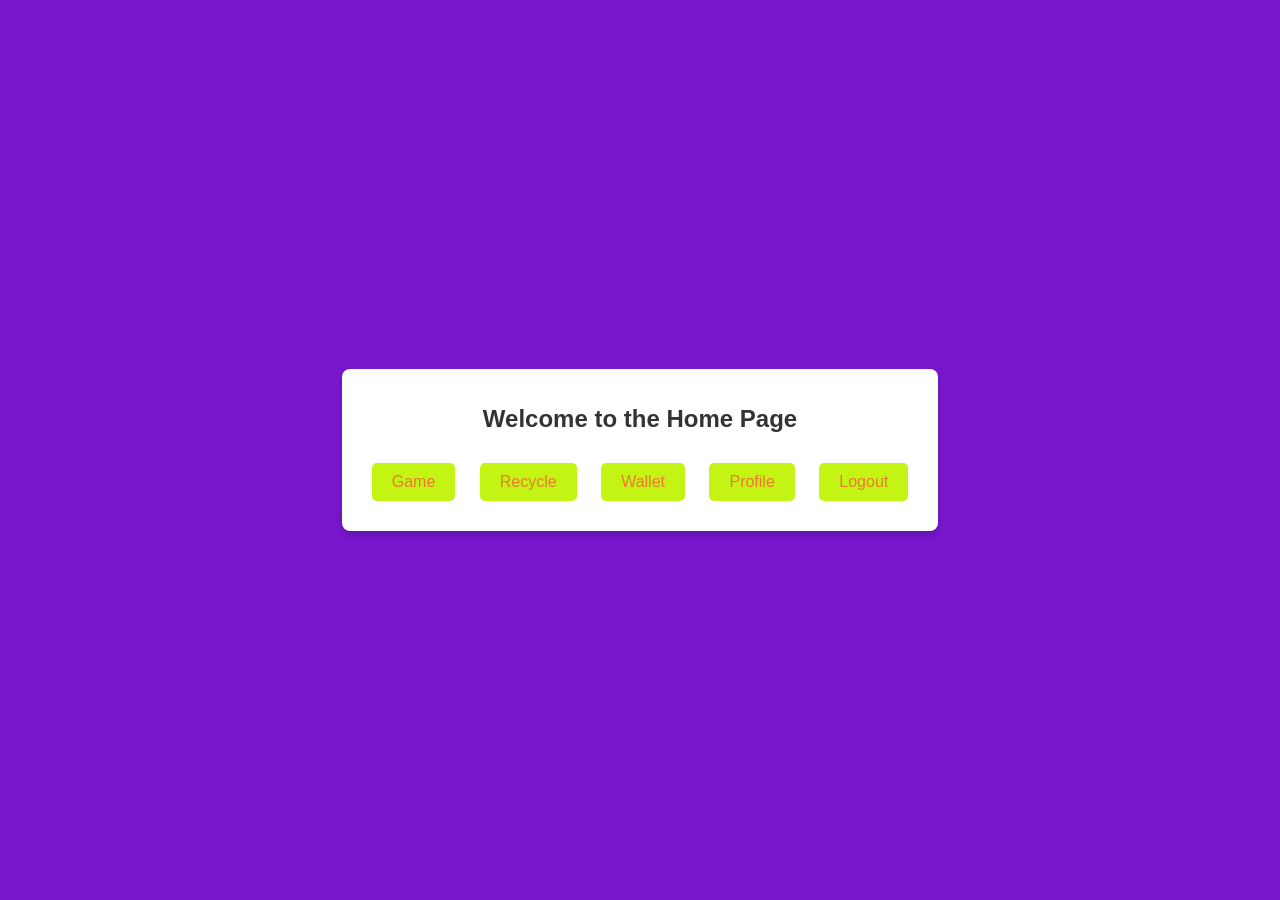
<file: index.html>
<!DOCTYPE html>
<html lang="en">
<head>
    <meta charset="UTF-8">
    <meta name="viewport" content="width=device-width, initial-scale=1.0">
    <title>Home Page</title>
    <link rel="stylesheet" href="style.css">
    <style>
        body {
            font-family: Arial, sans-serif;
            margin: 0;
            padding: 0;
            background-color: #7917cf;
            display: flex;
            justify-content: center;
            align-items: center;
            height: 100vh;
        }
        .home-container {
            text-align: center;
            background: #fff;
            padding: 20px;
            border-radius: 8px;
            box-shadow: 0 4px 8px rgba(0, 0, 0, 0.2);
        }
        .home-container h1 {
            margin-bottom: 20px;
            font-size: 24px;
        }
        .home-container button {
            margin: 10px;
            padding: 10px 20px;
            font-size: 16px;
            color: #ed7a2e;
            background-color: #c3f413;
            border: none;
            border-radius: 5px;
            cursor: pointer;
        }
        .home-container button:hover {
            background-color: #e50889;
        }
    </style>
</head>
<body>
    <div class="home-container">
        <h1>Welcome to the Home Page</h1>
        <button id="gameButton">Game</button>
        <button id="recycleButton">Recycle</button>
        <button id="walletButton">Wallet</button>
        <button id="profileButton">Profile</button>
        <button id="logoutButton">Logout</button>
    </div>

    <script>
        document.getElementById("gameButton").addEventListener("click", () => {
            window.location.href = "game.html"; // Redirect to the game page
        });

        document.getElementById("recycleButton").addEventListener("click", () => {
            window.location.href = "recycle.html"; // Redirect to the recycle page
        });

        document.getElementById("walletButton").addEventListener("click", () => {
            window.location.href = "wallet.html"; // Redirect to the wallet page
        });

        document.getElementById("profileButton").addEventListener("click", () => {
            window.location.href = "profile.html"; // Redirect to the profile page
        });

        document.getElementById("logoutButton").addEventListener("click", () => {
            alert("You have successfully logged out!");
            window.location.href = "index.html"; // Redirect to the login page
        });
    </script>
</body>
</html>
</file>
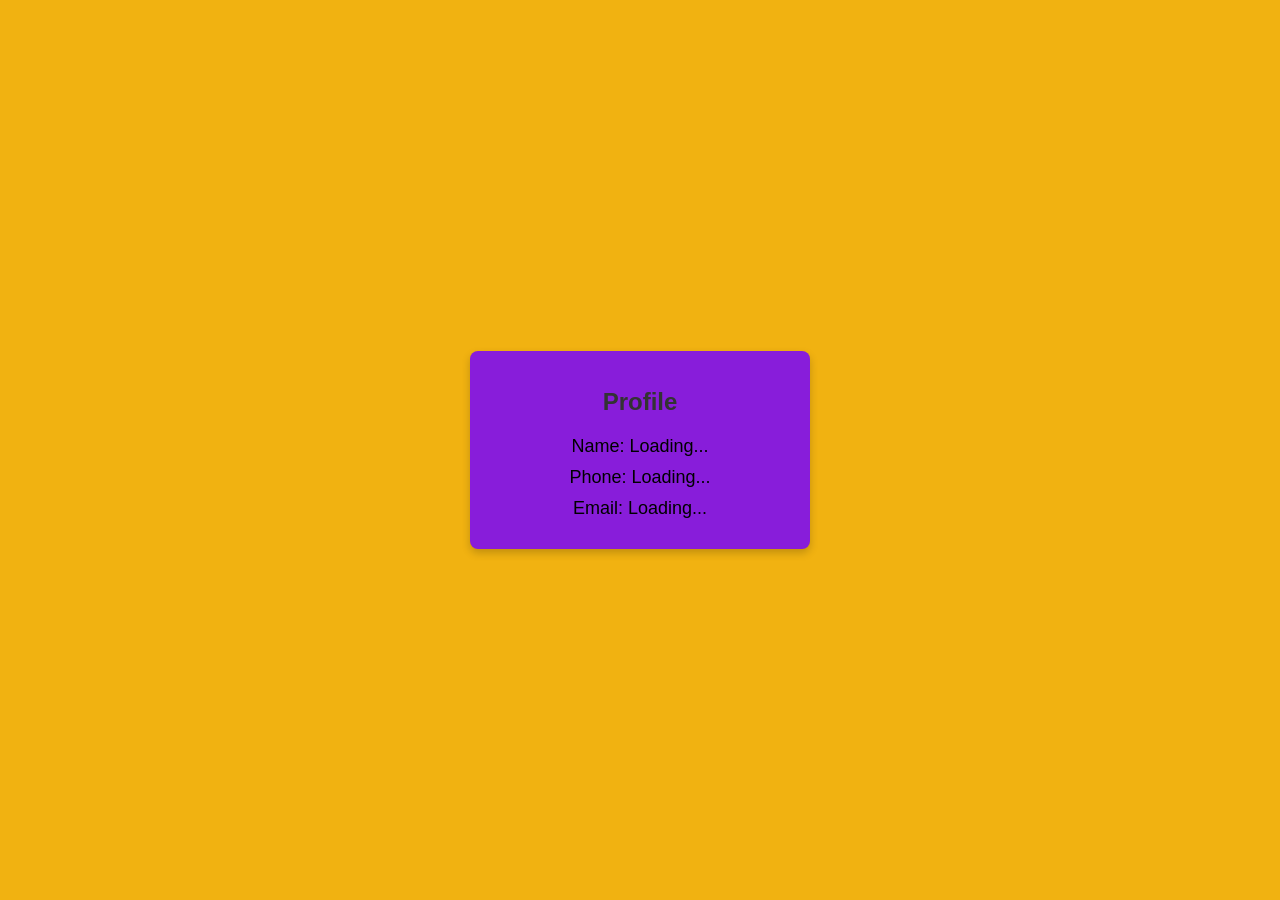
<file: profile.html>
<!DOCTYPE html>
<html lang="en">
<head>
    <meta charset="UTF-8">
    <meta name="viewport" content="width=device-width, initial-scale=1.0">
    <title>Profile</title>
    <link rel="stylesheet" href="style.css">
    <style>
        body {
            font-family: Arial, sans-serif;
            margin: 0;
            padding: 0;
            background-color: #f1b211;
            display: flex;
            justify-content: center;
            align-items: center;
            height: 100vh;
        }
        .profile-container {
            text-align: center;
            background: #881dda;
            padding: 20px;
            border-radius: 8px;
            box-shadow: 0 4px 8px rgba(0, 0, 0, 0.2);
            width: 300px;
        }
        .profile-container h1 {
            margin-bottom: 20px;
            font-size: 24px;
        }
        .profile-container p {
            margin: 10px 0;
            font-size: 18px;
        }
    </style>
</head>
<body>
    <div class="profile-container">
        <h1>Profile</h1>
        <p id="name">Name: Loading...</p>
        <p id="phone">Phone: Loading...</p>
        <p id="email">Email: Loading...</p>
    </div>

    <script>
        // Airtable API configuration
        const airtableUrl = `https://api.airtable.com/v0/appJomjtXFyVtiDt4/Table%201`;
        const airtableApiKey = "patTwPbTDf6iIHxFW.ed0efd4b8252edcc066ddde2185c37a1a4e329f60093eefa622d8e677229ad9b"

        // Fetch data from Airtable and update the profile
        async function fetchProfile() {
            try {
                const response = await fetch(`${airtableUrl}?maxRecords=1&view=Grid%20view`, {
                    headers: {
                        Authorization: `Bearer ${airtableApiKey}`,
                    },
                });

                if (!response.ok) {
                    throw new Error(`Failed to fetch profile data: ${response.statusText}`);
                }

                const data = await response.json();
                const name = data.records[0]?.fields?.Name || "N/A";
                const phone = data.records[0]?.fields?.Phone || "N/A";
                const email = data.records[0]?.fields?.Email || "N/A";

                // Update the profile page
                document.getElementById("name").textContent = `Name: ${name}`;
                document.getElementById("phone").textContent = `Phone: ${phone}`;
                document.getElementById("email").textContent = `Email: ${email}`;
            } catch (error) {
                console.error("Error fetching profile data:", error.message);
                alert("Failed to load profile information. Please try again.");
            }
        }

        // Call the function to fetch profile data on page load
        fetchProfile();
    </script>
</body>
</html>
</file>
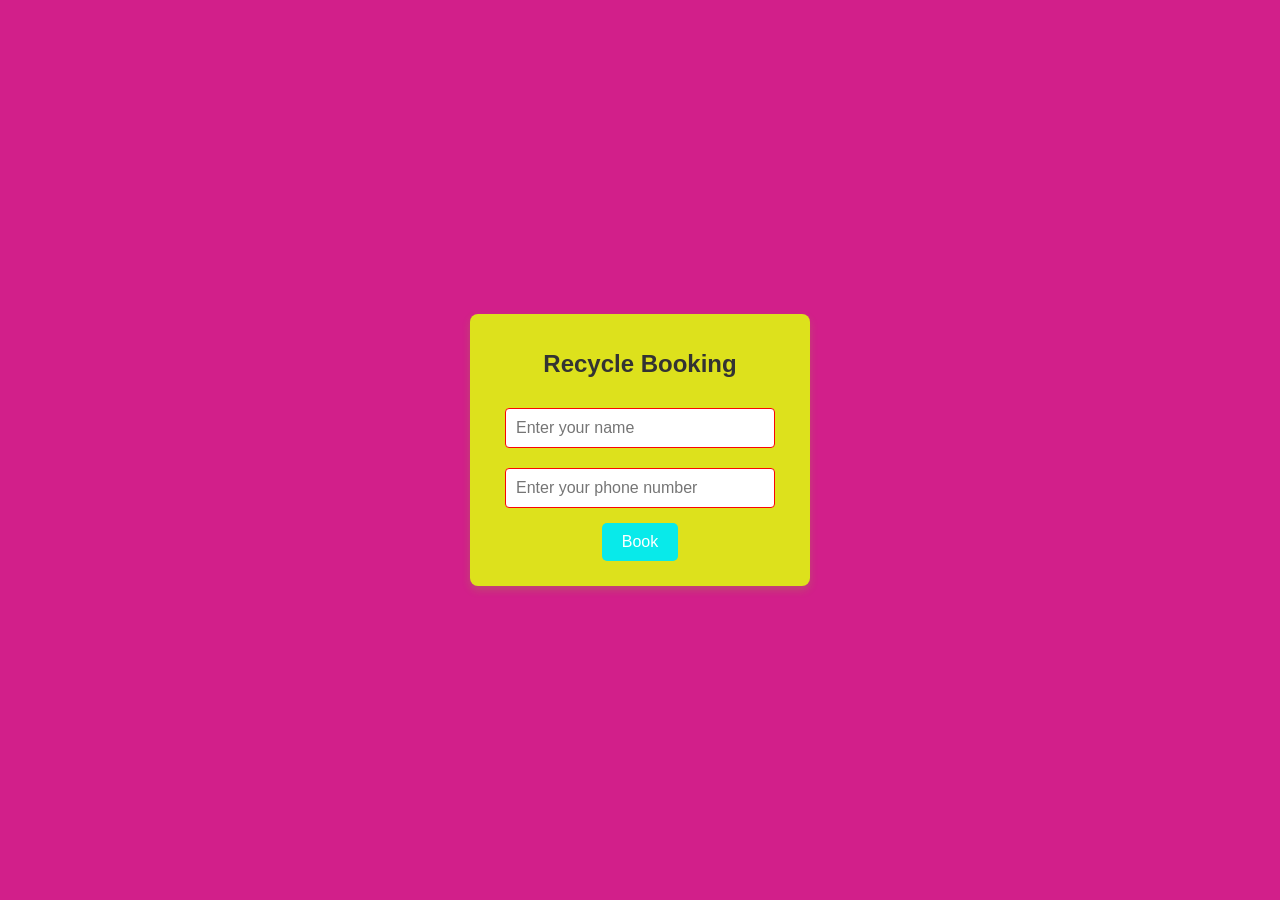
<file: recycle.html>
<!DOCTYPE html>
<html lang="en">
<head>
    <meta charset="UTF-8">
    <meta name="viewport" content="width=device-width, initial-scale=1.0">
    <title>Recycle</title>
    <link rel="stylesheet" href="style.css">
    <style>
        body {
            font-family: Arial, sans-serif;
            margin: 0;
            padding: 0;
            background-color: #d21f8a;
            display: flex;
            justify-content: center;
            align-items: center;
            height: 100vh;
        }
        .recycle-container {
            text-align: center;
            background: #dde11c;
            padding: 20px;
            border-radius: 8px;
            box-shadow: 0 4px 8px rgba(117, 234, 22, 0.2);
            width: 300px;
        }
        .recycle-container h1 {
            margin-bottom: 20px;
            font-size: 24px;
        }
        .recycle-container input {
            width: 90%;
            padding: 10px;
            margin: 10px 0;
            border: 1px solid #fa0505;
            border-radius: 4px;
            font-size: 16px;
        }
        .recycle-container button {
            padding: 10px 20px;
            font-size: 16px;
            color: #fff;
            background-color: #08eaea;
            border: none;
            border-radius: 5px;
            cursor: pointer;
        }
        .recycle-container button:hover {
            background-color: #25e6e9;
        }
    </style>
</head>
<body>
    <div class="recycle-container">
        <h1>Recycle Booking</h1>
        <form id="recycleForm">
            <input type="text" id="name" placeholder="Enter your name" required>
            <input type="text" id="phone" placeholder="Enter your phone number" required>
            <button type="submit">Book</button>
        </form>
    </div>

    <script>
        document.getElementById("recycleForm").addEventListener("submit", function(event) {
            event.preventDefault(); // Prevent the form from refreshing the page

            const name = document.getElementById("name").value.trim();
            const phone = document.getElementById("phone").value.trim();

            // Validate input fields
            if (!name || !phone) {
                alert("Please fill in all the fields.");
                return;
            }

            // Show success message
            alert("Successfully booked!");
            
            // Optionally, clear the form
            document.getElementById("recycleForm").reset();
        });
    </script>
</body>
</html>
</file>
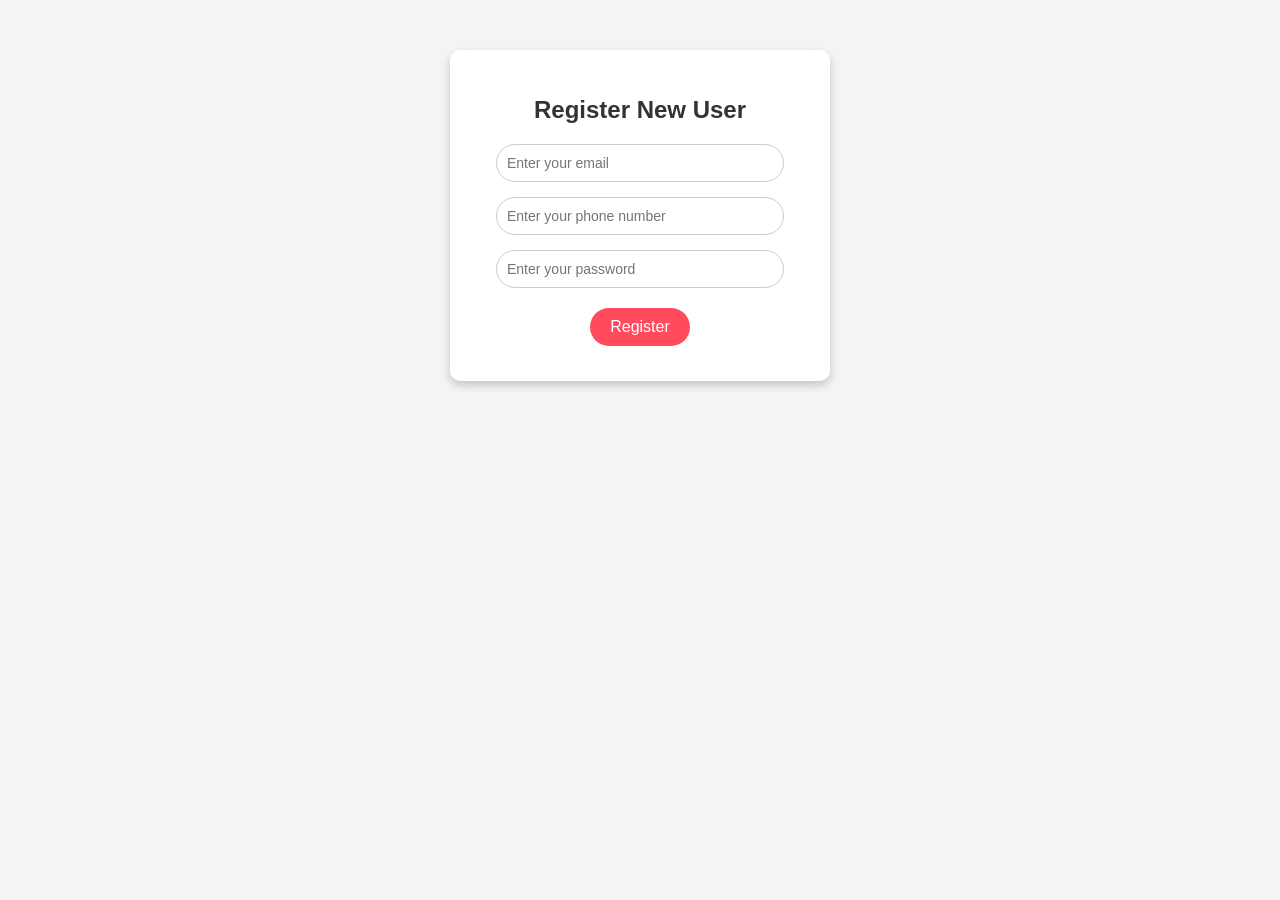
<file: registration.html>
<!DOCTYPE html>
<html lang="en">
<head>
    <meta charset="UTF-8">
    <meta name="viewport" content="width=device-width, initial-scale=1.0">
    <title>Registration</title>
    <link rel="stylesheet" href="style.css">
</head>
<body>
    <div class="registration-container">
        <h1>Register New User</h1>
        <form id="registrationForm">
            <input type="text" id="email" placeholder="Enter your email" required>
            <input type="text" id="phone" placeholder="Enter your phone number" required>
            <input type="password" id="newPassword" placeholder="Enter your password" required>
            <button type="submit">Register</button>
        </form>
    </div>

    <script>
        document.getElementById("registrationForm").addEventListener("submit", function (event) {
            event.preventDefault(); // Prevent the form from refreshing the page
            const email = document.getElementById("email").value;
            const phone = document.getElementById("phone").value;
            const password = document.getElementById("newPassword").value;

            if (email && phone && password) {
                alert("Registration successful for: " + email);
                // Add code to save user details later
                window.location.href = "search.html"; // Redirect to search page
            } else {
                alert("Please fill in all the fields.");
            }
        });
    </script>
</body>
</html>
</file>
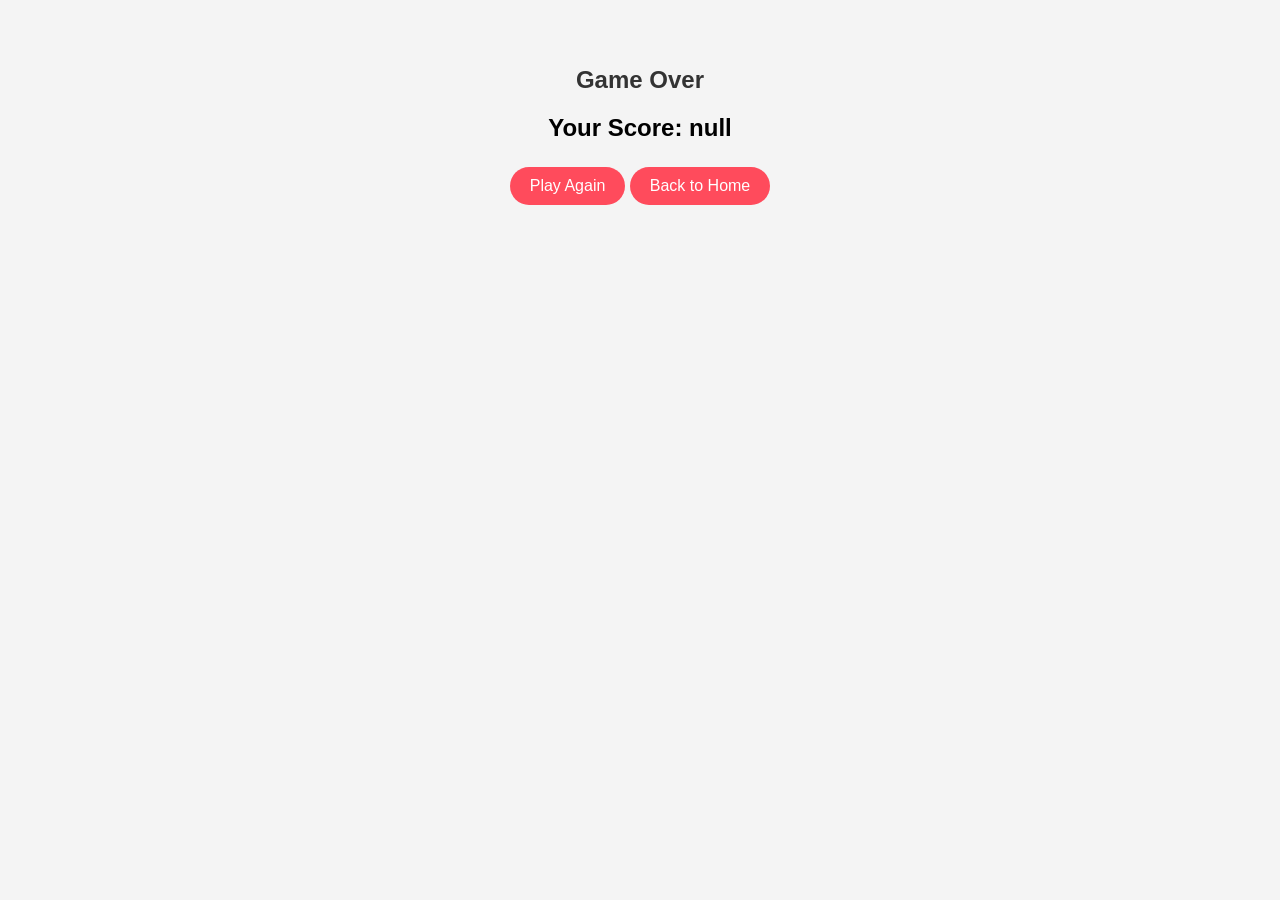
<file: result.html>
<!DOCTYPE html>
<html lang="en">
<head>
    <meta charset="UTF-8">
    <meta name="viewport" content="width=device-width, initial-scale=1.0">
    <title>Game Result</title>
    <link rel="stylesheet" href="style.css">
</head>
<body>
    <div class="result-container">
        <h1>Game Over</h1>
        <h2 id="finalScore">Your Score: 0</h2>
        <button onclick="playAgain()">Play Again</button>
        <button onclick="goBack()">Back to Home</button>
    </div>

    <script>
        // Retrieve score from localStorage
        const finalScore = localStorage.getItem("gameScore");
        document.getElementById("finalScore").innerText = "Your Score: " + finalScore;

        // Play Again redirects back to the game page
        function playAgain() {
            window.location.href = "game.html";
        }

        // Go Back redirects to the main login page
        function goBack() {
            window.location.href = "index.html"; // Change this to your actual main page
        }
    </script>
</body>
</html>
</file>
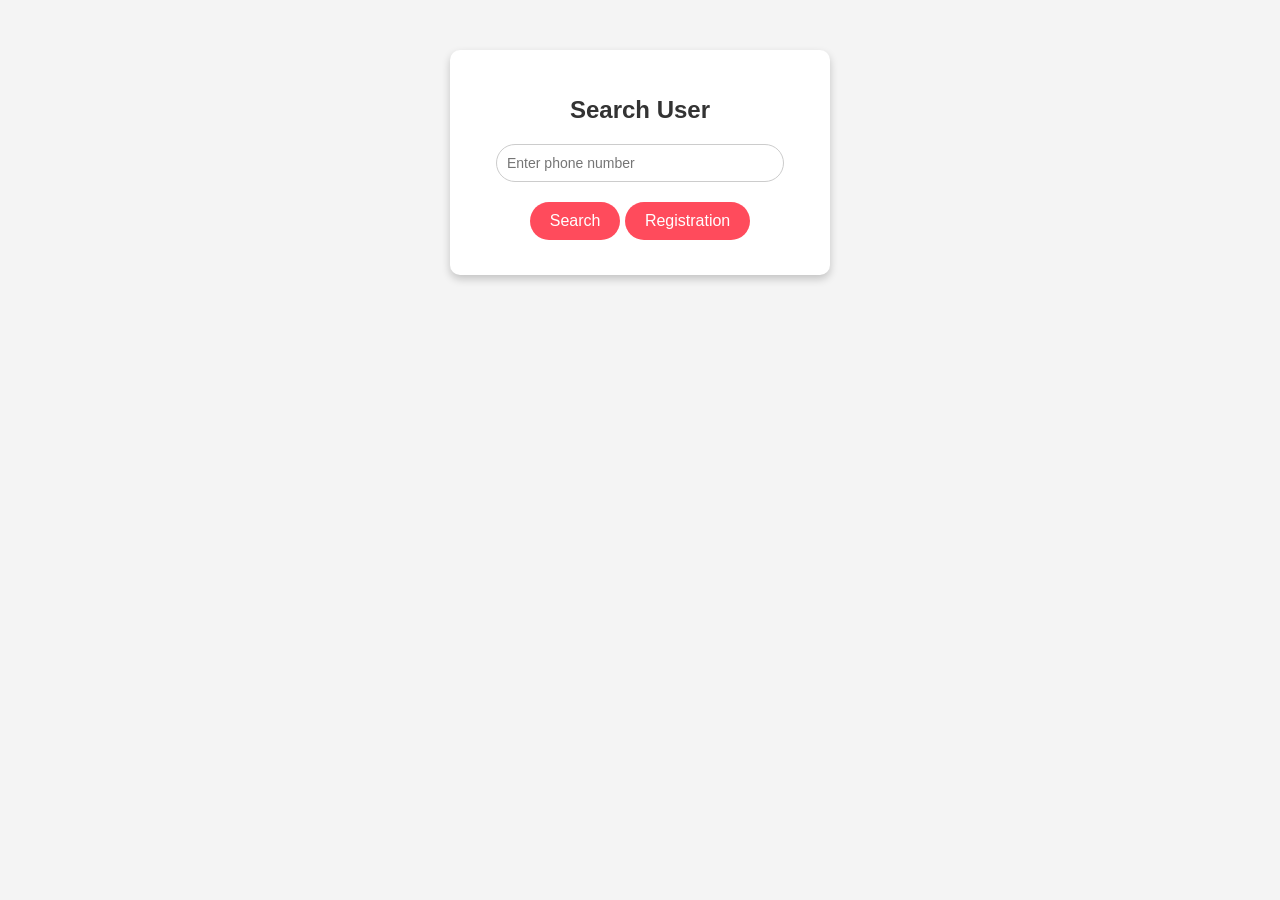
<file: search.html>
<!DOCTYPE html>
<html lang="en">
<head>
    <meta charset="UTF-8">
    <meta name="viewport" content="width=device-width, initial-scale=1.0">
    <title>Search User</title>
    <link rel="stylesheet" href="style.css">
</head>
<body>
    <div class="search-container">
        <h1>Search User</h1>
        <input type="text" id="phoneNumber" placeholder="Enter phone number" required>
        <button id="searchUser">Search</button>
        <button id="goToRegistration">Registration</button>
    </div>

    <script>
        document.getElementById("searchUser").addEventListener("click", function () {
            const phoneNumber = document.getElementById("phoneNumber").value;
            if (phoneNumber) {
                alert("Searching for user with phone number: " + phoneNumber);
                // Add functionality to search user later
            } else {
                alert("Please enter a phone number.");
            }
        });

        document.getElementById("goToRegistration").addEventListener("click", function () {
            window.location.href = "registration.html";
        });
    </script>
</body>
</html>
</file>
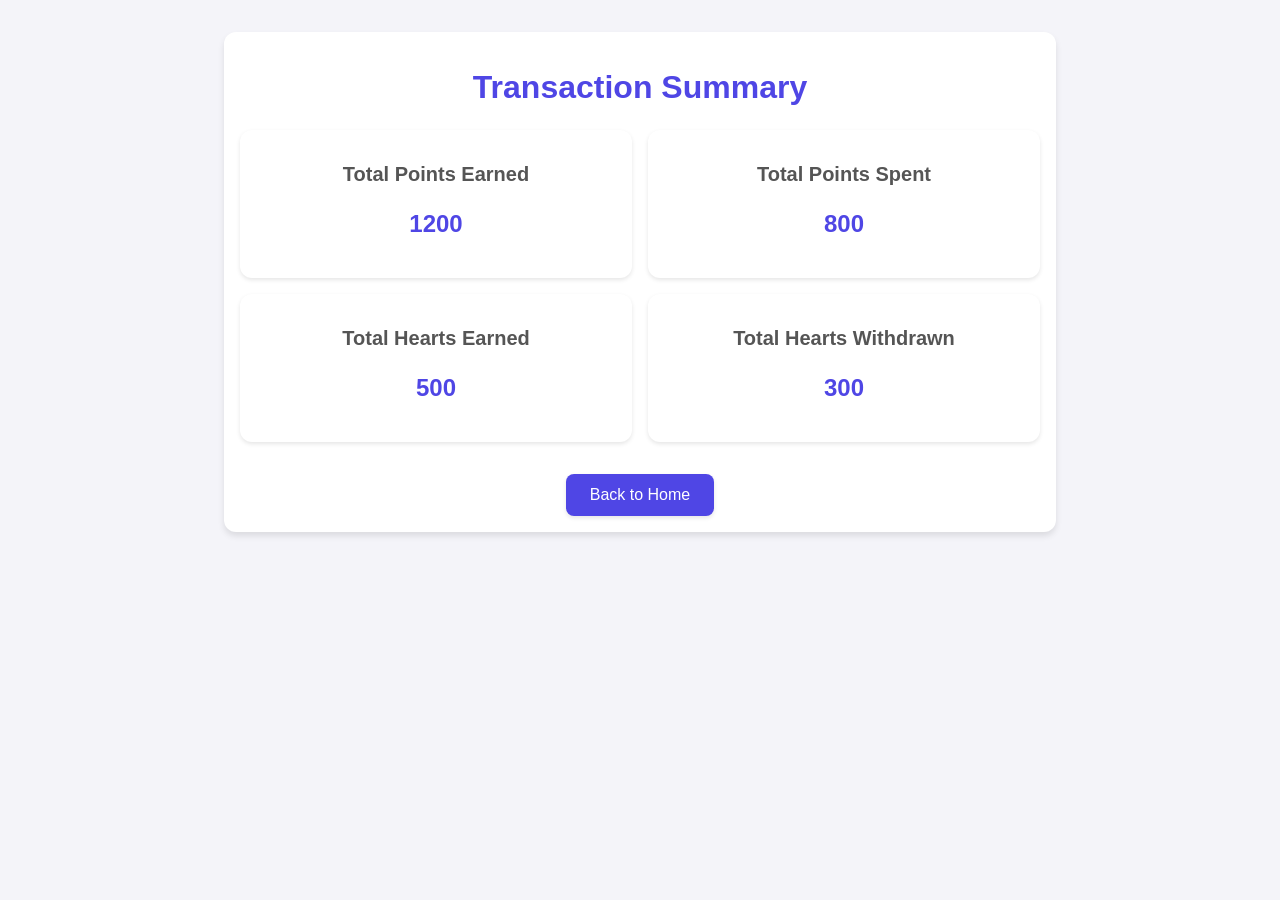
<file: transaction.html>
<!DOCTYPE html>
<html lang="en">
<head>
  <meta charset="UTF-8">
  <meta name="viewport" content="width=device-width, initial-scale=1.0">
  <title>Transaction Summary</title>
  <style>
    body {
      font-family: Arial, sans-serif;
      margin: 0;
      padding: 0;
      background-color: #f4f4f9;
      color: #333;
    }
    .container {
      max-width: 800px;
      margin: 2rem auto;
      padding: 1rem;
      background: #fff;
      border-radius: 12px;
      box-shadow: 0 4px 6px rgba(0, 0, 0, 0.1);
    }
    h1 {
      text-align: center;
      font-size: 2rem;
      color: #4f46e5;
      margin-bottom: 1.5rem;
    }
    .grid {
      display: grid;
      grid-template-columns: 1fr;
      gap: 1rem;
    }
    @media (min-width: 600px) {
      .grid {
        grid-template-columns: 1fr 1fr;
      }
    }
    .card {
      background: #fff;
      border-radius: 12px;
      padding: 1rem;
      box-shadow: 0 2px 4px rgba(0, 0, 0, 0.1);
      text-align: center;
    }
    .card h2 {
      font-size: 1.25rem;
      color: #555;
      margin-bottom: 0.5rem;
    }
    .card p {
      font-size: 1.5rem;
      font-weight: bold;
      color: #4f46e5;
    }
    .button-container {
      text-align: center;
      margin-top: 2rem;
    }
    .button {
      background-color: #4f46e5;
      color: #fff;
      padding: 0.75rem 1.5rem;
      border: none;
      border-radius: 8px;
      font-size: 1rem;
      cursor: pointer;
      box-shadow: 0 2px 4px rgba(0, 0, 0, 0.1);
      transition: background-color 0.3s;
    }
    .button:hover {
      background-color: #4338ca;
    }
  </style>
</head>
<body>
  <div class="container">
    <h1>Transaction Summary</h1>
    <div class="grid">
      <div class="card">
        <h2>Total Points Earned</h2>
        <p>1200</p>
      </div>
      <div class="card">
        <h2>Total Points Spent</h2>
        <p>800</p>
      </div>
      <div class="card">
        <h2>Total Hearts Earned</h2>
        <p>500</p>
      </div>
      <div class="card">
        <h2>Total Hearts Withdrawn</h2>
        <p>300</p>
      </div>
    </div>
    <div class="button-container">
      <button class="button">Back to Home</button>
    </div>
  </div>
</body>
</html>
</file>
<file: style.css>
/* General Page Styling */
body {
    font-family: Arial, sans-serif;
    background-color: #f4f4f4;
    text-align: center;
    padding: 50px;
    margin: 0;
}

h1 {
    font-size: 24px;
    margin-bottom: 20px;
    color: #333;
}

/* Container Styling */
.login-container,
.signup-container,
.search-container,
.registration-container {
    background-color: white;
    padding: 30px;
    border-radius: 10px;
    box-shadow: 0 4px 8px rgba(0, 0, 0, 0.2);
    display: inline-block;
    text-align: center;
    width: 320px;
    margin: auto;
}

/* Form Elements */
form {
    display: flex;
    flex-direction: column;
    align-items: center;
    justify-content: center;
}

input {
    width: 90%;
    padding: 10px;
    margin-bottom: 15px;
    border: 1px solid #ccc;
    border-radius: 20px;
    font-size: 14px;
    box-sizing: border-box;
}

button {
    background-color: #ff4b5c;
    color: white;
    border: none;
    padding: 10px 20px;
    border-radius: 20px;
    cursor: pointer;
    font-size: 16px;
    margin: 5px 0;
    transition: background-color 0.3s;
}

button:hover {
    background-color: #ff2d3e;
}

/* Sign-Up Button Styled as a Link */
.link-button {
    background: none;
    border: none;
    color: #007BFF;
    text-decoration: underline;
    cursor: pointer;
    font-size: 14px;
    margin-top: 10px;
}

.link-button:hover {
    color: #0056b3;
}

/* Responsive Design */
@media (max-width: 480px) {
    body {
        padding: 20px;
    }

    .login-container,
    .signup-container,
    .search-container,
    .registration-container {
        width: 90%;
    }

    h1 {
        font-size: 20px;
    }

    button {
        font-size: 14px;
    }
}
</file>
